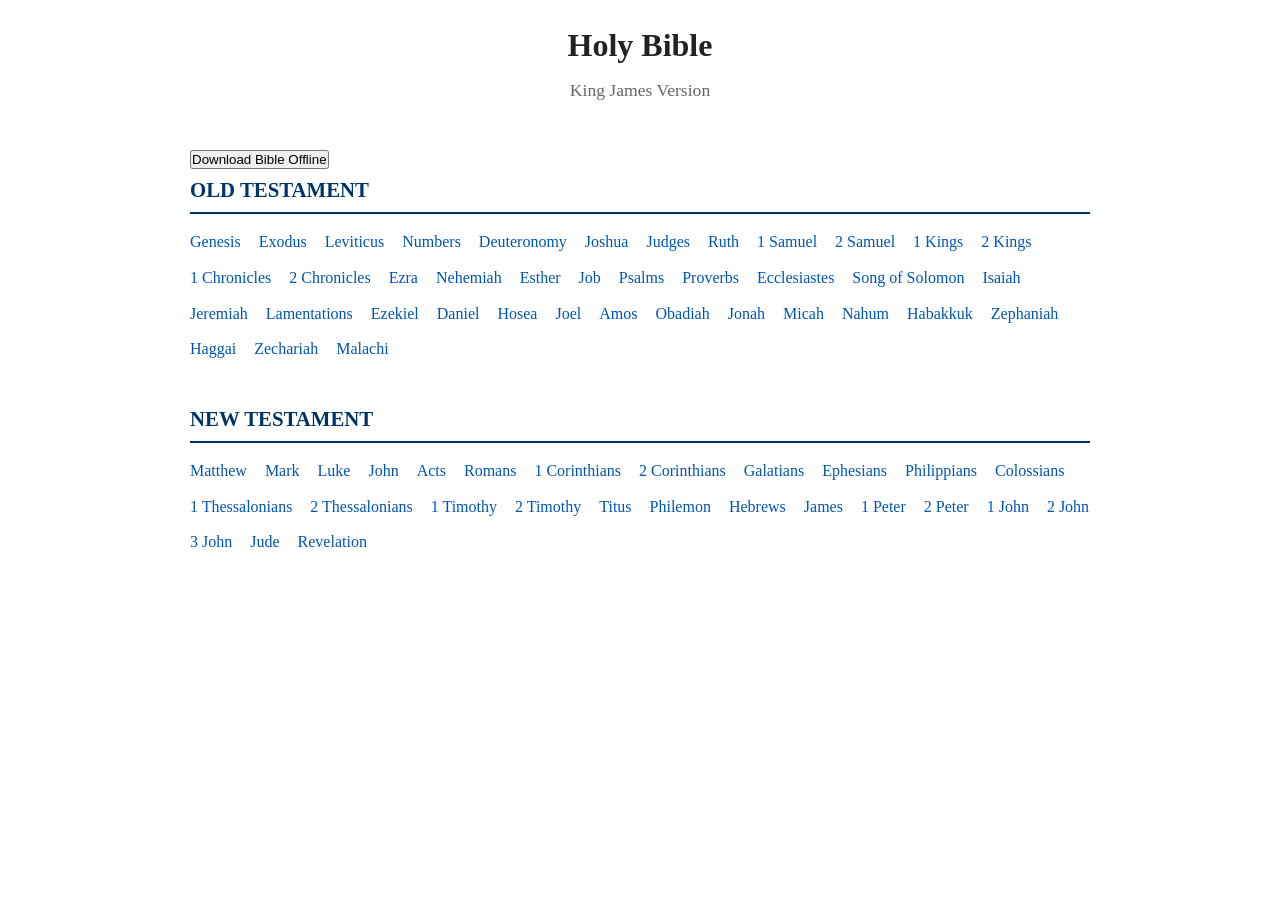
<file: index.html>
<!DOCTYPE html>
<html lang="en">
<head>
    <meta charset="UTF-8">
    <meta name="viewport" content="width=device-width, initial-scale=1.0">
    <title>King James Bible</title>

    <link rel="stylesheet" href="css/style.css">
    <link rel="manifest" href="manifest.json">
</head>

<body>

<header>

    <h1>Holy Bible</h1>

    <h2>King James Version</h2>

</header>

<main>

    <button id="downloadBible">
        Download Bible Offline
    </button>

    <div id="downloadStatus"></div>

    
    
    <section>

        <h3>OLD TESTAMENT</h3>

        <div id="old-testament" class="book-list">

            <!-- Books inserted here -->

        </div>

    </section>

    <section>

        <h3>NEW TESTAMENT</h3>

        <div id="new-testament" class="book-list">

            <!-- Books inserted here -->

        </div>

    </section>

</main>

<script src="js/books.js"></script>
<script src="js/downloader.js"></script>

<script>

if ("serviceWorker" in navigator) {

    navigator.serviceWorker.register(
        "service-worker.js"
    );

}

</script>

</body>
</html>
</file>
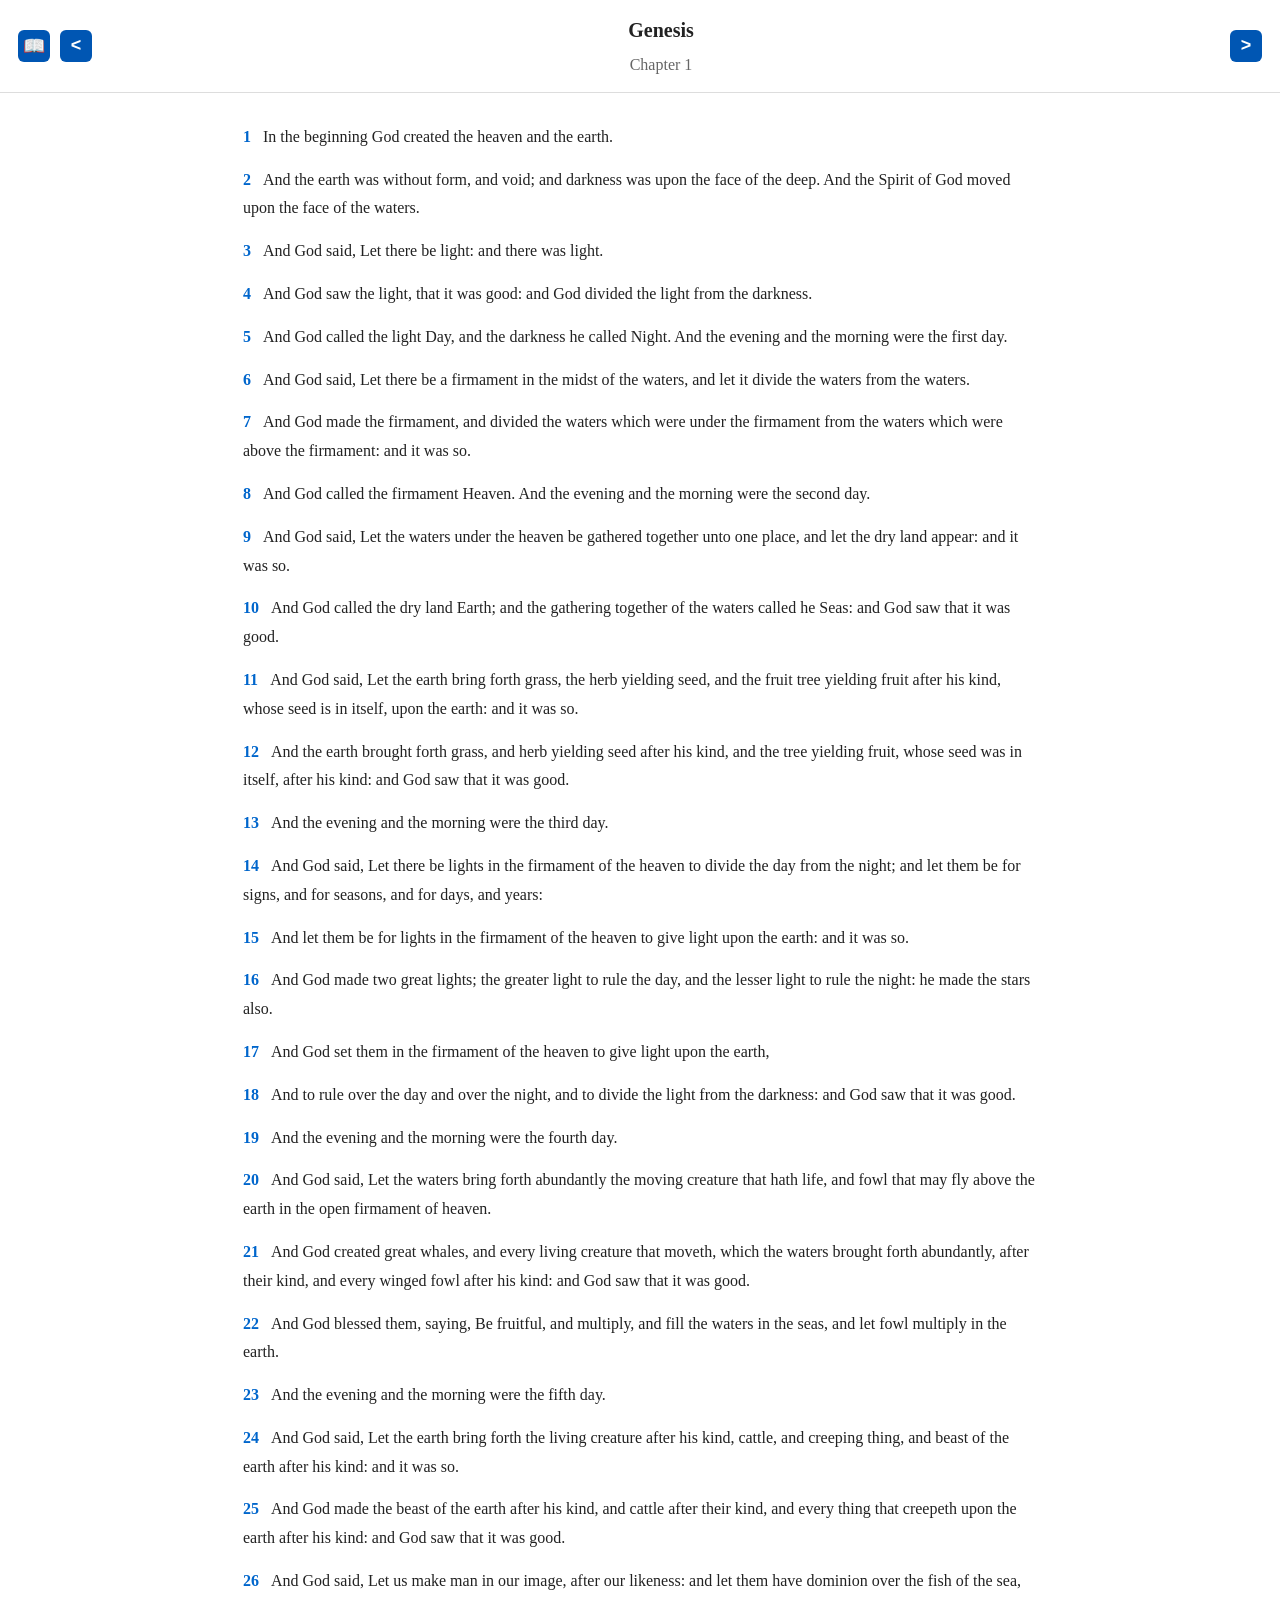
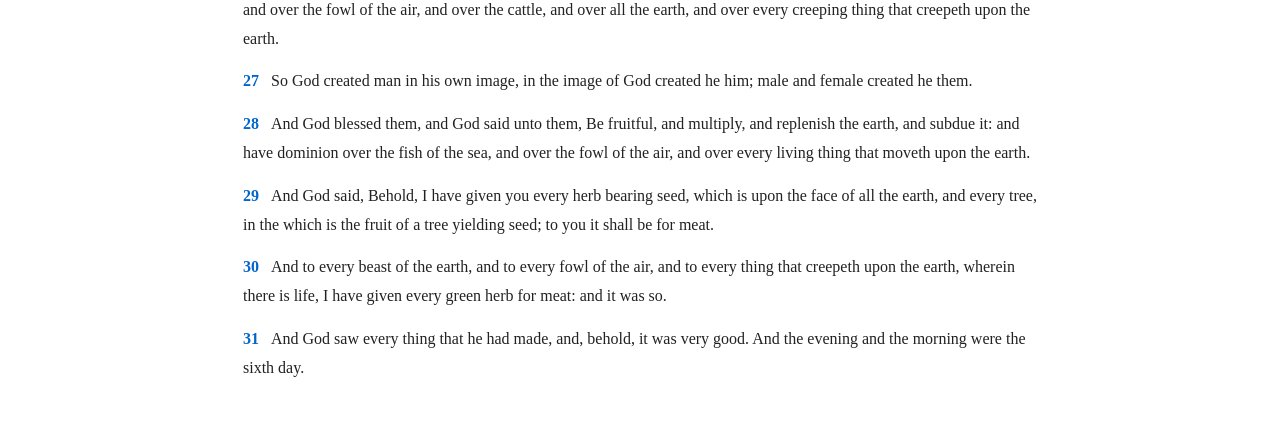
<file: reader.html>
<!DOCTYPE html>
<html lang="en">
<head>
    <meta charset="UTF-8">
    <meta name="viewport" content="width=device-width, initial-scale=1.0">
    <title>King James Bible</title>

    <link rel="stylesheet" href="css/reader.css">
    <link rel="manifest" href="manifest.json">
</head>

<body>

    <!-- Header Navigation -->
    <header class="reader-header">

        <button id="homeBtn" class="nav-btn">📖</button>

        <button id="prevChapter" class="nav-btn">&lt;</button>

        <div class="chapter-info">

            <span id="bookName">Genesis</span>

            <span id="chapterNumber">1</span>

        </div>

        <button id="nextChapter" class="nav-btn">&gt;</button>

    </header>


    <!-- Bible Chapter -->
    <main>

        <div id="chapterContainer">

            <!-- Verses will be inserted here -->

        </div>

    </main>


    <script src="js/bible.js"></script>
    <script src="js/reader.js"></script>


    <script>

    // Service Worker Registration
    if ("serviceWorker" in navigator) {

        navigator.serviceWorker.register(
            "service-worker.js"
        );

    }


    // Return to Book List
    document.getElementById("homeBtn").addEventListener("click", () => {

        window.location.href = "index.html";

    });

    </script>


</body>
</html>
</file>
<file: css/style.css>
/* ==========================================
   GENERAL
========================================== */

* {
    margin: 0;
    padding: 0;
    box-sizing: border-box;
}

body {
    font-family: Georgia, "Times New Roman", serif;
    font-size: 18px;
    line-height: 1.6;
    background: #ffffff;
    color: #222;
    padding: 20px;
}

/* ==========================================
   HEADER
========================================== */

header {
    text-align: center;
    margin-bottom: 40px;
}

header h1 {
    font-size: 2rem;
    margin-bottom: 5px;
    color: #222;
}

header h2 {
    font-size: 1.1rem;
    font-weight: normal;
    color: #666;
}

/* ==========================================
   MAIN
========================================== */

main {
    max-width: 900px;
    margin: auto;
}

/* ==========================================
   TESTAMENT HEADINGS
========================================== */

section {
    margin-bottom: 40px;
}

section h3 {
    font-size: 1.3rem;
    margin-bottom: 15px;
    color: #003366;
    border-bottom: 2px solid #003366;
    padding-bottom: 6px;
}

/* ==========================================
   BOOK LIST
========================================== */

.book-list {
    display: flex;
    flex-wrap: wrap;
    gap: 10px 18px;
}

/* ==========================================
   BOOK LINKS
========================================== */

.book-list a {
    color: #0056b3;
    text-decoration: none;
    font-size: 1rem;
    transition: color 0.2s ease;
}

.book-list a:hover {
    color: #c00000;
    text-decoration: underline;
}

.book-list a:active {
    color: #ff6600;
}

/* ==========================================
   MOBILE
========================================== */

@media (max-width: 600px) {

    body {
        padding: 15px;
        font-size: 17px;
    }

    header h1 {
        font-size: 1.7rem;
    }

    header h2 {
        font-size: 1rem;
    }

    section h3 {
        font-size: 1.15rem;
    }

    .book-list {
        gap: 8px 14px;
    }

}
</file>
<file: css/reader.css>
/* ==========================================
   RESET
========================================== */

* {
    margin: 0;
    padding: 0;
    box-sizing: border-box;
}


/* ==========================================
   BODY
========================================== */

body {
    font-family: Georgia, "Times New Roman", serif;
    background: #ffffff;
    color: #222222;
    line-height: 1.8;
}


/* ==========================================
   HEADER
========================================== */

.reader-header {

    position: sticky;
    top: 0;

    display: flex;
    justify-content: space-between;
    align-items: center;
    gap: 10px;

    background: #ffffff;
    border-bottom: 1px solid #dddddd;

    padding: 12px 18px;

    z-index: 100;

}


/* ==========================================
   NAVIGATION BUTTONS
========================================== */

.nav-btn {

    width: 32px;
    height: 32px;

    flex-shrink: 0;

    border: none;
    border-radius: 6px;

    background: #0056b3;
    color: white;

    font-size: 18px;
    font-weight: bold;

    cursor: pointer;

    transition: background 0.2s;

}


.nav-btn:hover {

    background: #003f87;

}


/* ==========================================
   BOOK & CHAPTER
========================================== */

.chapter-info {

    flex: 1;

    text-align: center;

    overflow: hidden;

}


#bookName {

    display: block;

    font-size: 1.25rem;

    font-weight: bold;

    white-space: nowrap;

    overflow: hidden;

    text-overflow: ellipsis;

}


#chapterNumber {

    display: block;

    margin-top: 3px;

    font-size: 1rem;

    color: #666666;

}


/* ==========================================
   READING AREA
========================================== */

main {

    max-width: 850px;

    margin: auto;

    padding: 25px 20px 50px;

}


/* ==========================================
   VERSES
========================================== */

.verse {

    padding: 5px 8px;

    margin-bottom: 4px;

    border-radius: 5px;

}


/* ==========================================
   VERSE NUMBER
========================================== */

.verse-number {

    color: #0066cc;

    font-weight: bold;

    cursor: pointer;

    user-select: none;

    margin-right: 8px;

}


/* ==========================================
   VERSE TEXT
========================================== */

.verse-text {

    color: #222222;

}


/* ==========================================
   HIGHLIGHTED VERSE
========================================== */

.verse.highlight {

    background: #fff59d;

}


/* ==========================================
   MOBILE
========================================== */

@media (max-width: 600px) {


    body {

        font-size: 18px;

    }


    .reader-header {

        padding: 10px 8px;

        gap: 6px;

    }


    .nav-btn {

        width: 30px;

        height: 30px;

        font-size: 18px;

    }


    #bookName {

        font-size: 1.05rem;

    }


    #chapterNumber {

        font-size: 0.9rem;

    }


    main {

        padding: 20px 15px 40px;

    }


}
</file>
